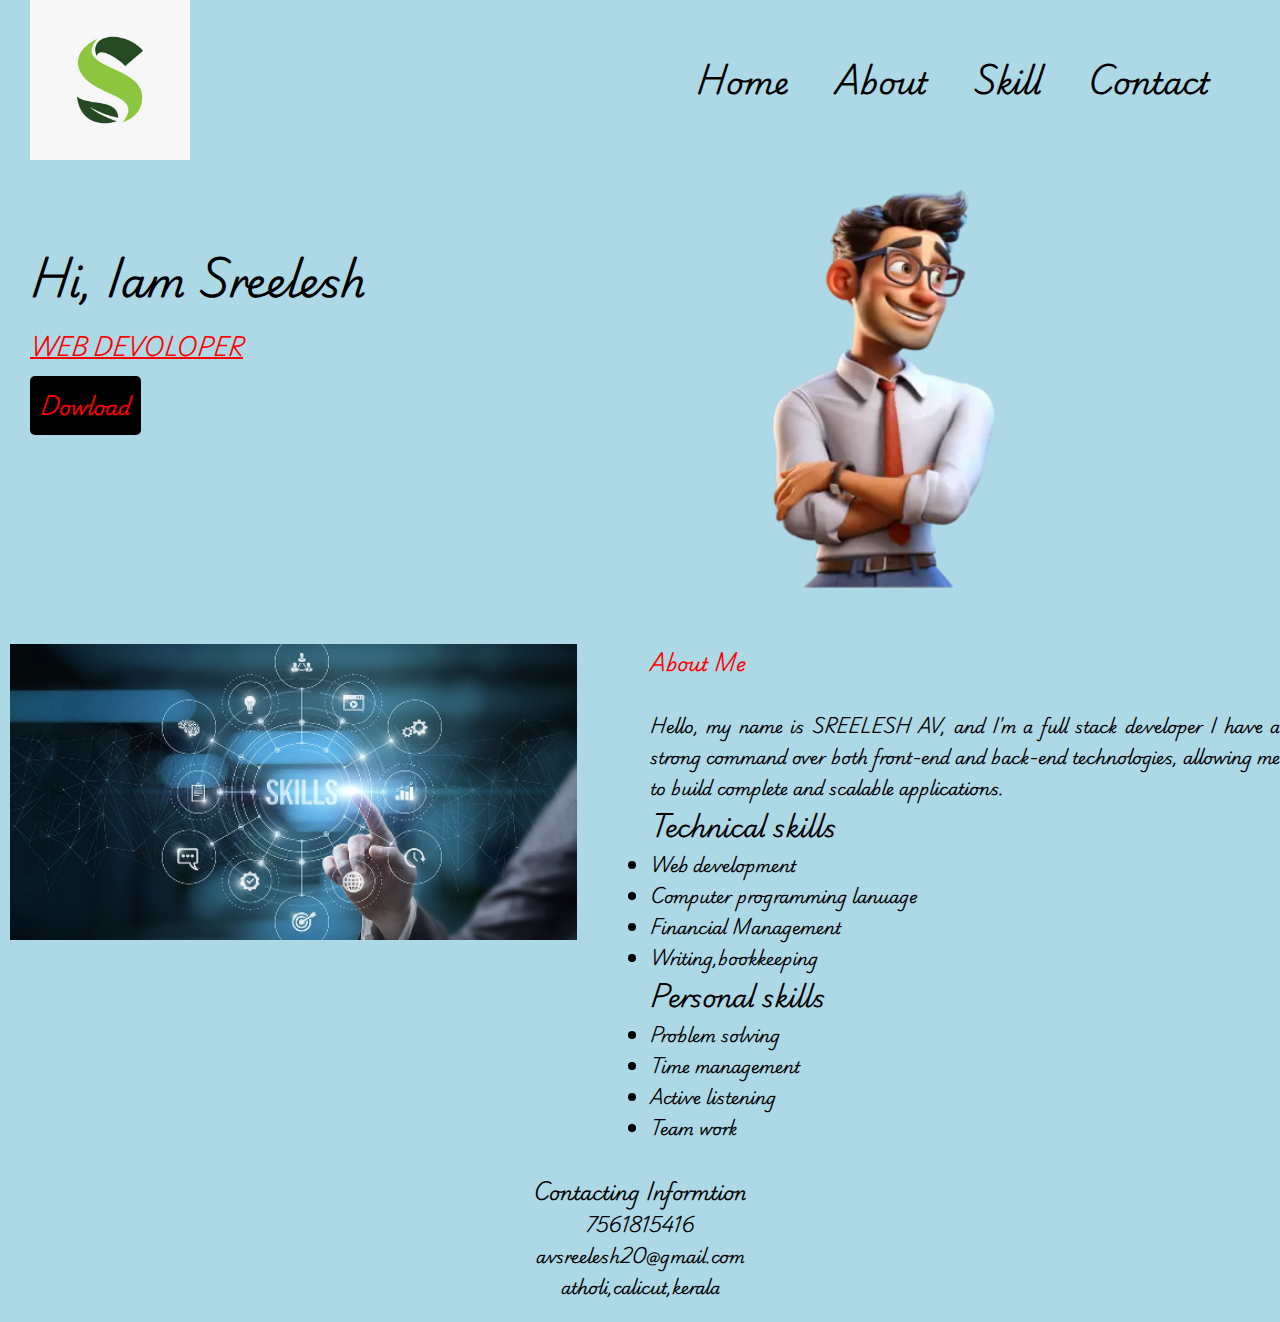
<file: index.html>
<!DOCTYPE html>
<html lang="en">
<head>
    <meta charset="UTF-8">
    <meta name="viewport" content="width=device-width, initial-scale=1.0">
    <title>portfolio</title>
    <link rel="stylesheet" href="style1.css">
    <link rel="preconnect" href="https://fonts.googleapis.com">
    <link rel="preconnect" href="https://fonts.gstatic.com" crossorigin>
    <link href="https://fonts.googleapis.com/css2?family=Playwrite+AU+TAS:wght@100..400&display=swap" rel="stylesheet">
</head>
<body>
    <div class="header">
        <img src="./images/logo1.png" alt="logo" class="logo1">
        <div>
            <a class="links" href="#home">Home</a>
            <a class="links" href="#about">About</a>
            <a class="links" href="#skill">Skill</a>
            <a class="links" href="#contact">Contact</a>
            

        </div>
    </div>
    <section id="home">
        <div class="intro">
            <h1 class="head">Hi, Iam <span>Sreelesh</span> </h1>
            <p class="para"><u>WEB DEVOLOPER</u></p>
            <a class="intro_link" href=""dowload>Dowload</a>
         
        </div>
        <div class="images">
            <img src="./images/image1.png" class="image1" alt="">
            <img src="./images/magicpattern-blob-1720179966664.png" class="image2" alt="">
        </div>
    </section>
    <section id="about">
        <div class="abtt_image">
            <img src="./images/skill.png" alt="abtt">
        </div>
        <div class="abtt_content">
            <h3>About Me</h3>
            <p>Hello, my name is SREELESH AV, and I'm a full stack developer  I have a strong command over both front-end and back-end technologies, allowing me to build complete and scalable applications.

            </p>
            <section id="skills">
                <div class="skill">
            <h2>Technical skills</h2>
            <ul style="list-style-type: style circle; ;">

                <li>Web development</li>
                <li>Computer programming lanuage</li>
                <li>Financial Management</li>
                <li>Writing,bookkeeping</li>
            </ul>
            <h2>Personal skills</h2>
            <ul style="list-style-type: style square ;">

                <li>Problem solving</li>
                <li>Time management</li>
                <li>Active listening</li>
                <li>Team work</li>
            </ul>
        
        </div>
    </div>
    </section>
    </section>
    <section id="contact">
        <div class="contact-info">
            <h3>Contacting Informtion</h3>
            <p>7561815416</p>
            <p>avsreelesh20@gmail.com</p>
            <p>atholi,calicut,kerala</p>

        </div>        
    </section>

</body>
</html>
</file>
<file: style1.css>
*{
    padding: 0px;
    margin: 0px;
    box-sizing: border-box;
    font-family: "Playwrite AU TAS", cursive;
    font-optical-sizing: auto;
    font-weight: weight;
    font-style: normal;
    left: 40px;
    background-color:lightblue;
}


    
 .header{
    margin: 0px 30px;
    display: flex;
    justify-content: space-between;
    align-items: center;
}

.logo1{
    height: 160px;
    width: 160px;
}


.links{
    text-decoration: none;
    margin-right: 40px;
    font-size: 30px;
    color: black;
    transition: all 1s;
}

.links:hover{
    color: red;
    font-size: 35px;
}

#home{
    display: grid;
    grid-template-columns:  50% 50%;
}


.intro{
    padding: 30px;
    font-size: 20px;
}

.head{
    margin-top: 50px;
    margin-bottom: 10px;
    

}

.para{
    text-align: justify;
    margin-bottom: 20px;
    color: red;
}

.intro_link{
    text-decoration: none;
    background-color: black;
    color: red;
    padding: 10px;
    border-radius: 5px;
    transition: all 1s;
}

.images{
    position: relative;
}

.image1{
    width: 68%;
    position: absolute;
    left: -15px;
}

.image2{
    width: 65%;
}

#about{
    margin-top: 50px;
    display: grid;
    grid-template-columns: 50% 50%;
    padding: 10px;
    column-gap: 10px;
}


.abtt_image>img{
    width: 90%;
}


.abtt_content>h3{
    color: red;
    margin-bottom: 30px;
    left: 20px;
}

.abtt_content>p{
    text-align: justify;
}

html{
    scroll-behavior: smooth;
}

#contact{
    text-align: center;
    padding: 20px;
    
}
#skill{
    text-align: center;
    padding: 20px;
}

::-webkit-scrollbar{
    visibility: hidden;
}
</file>
